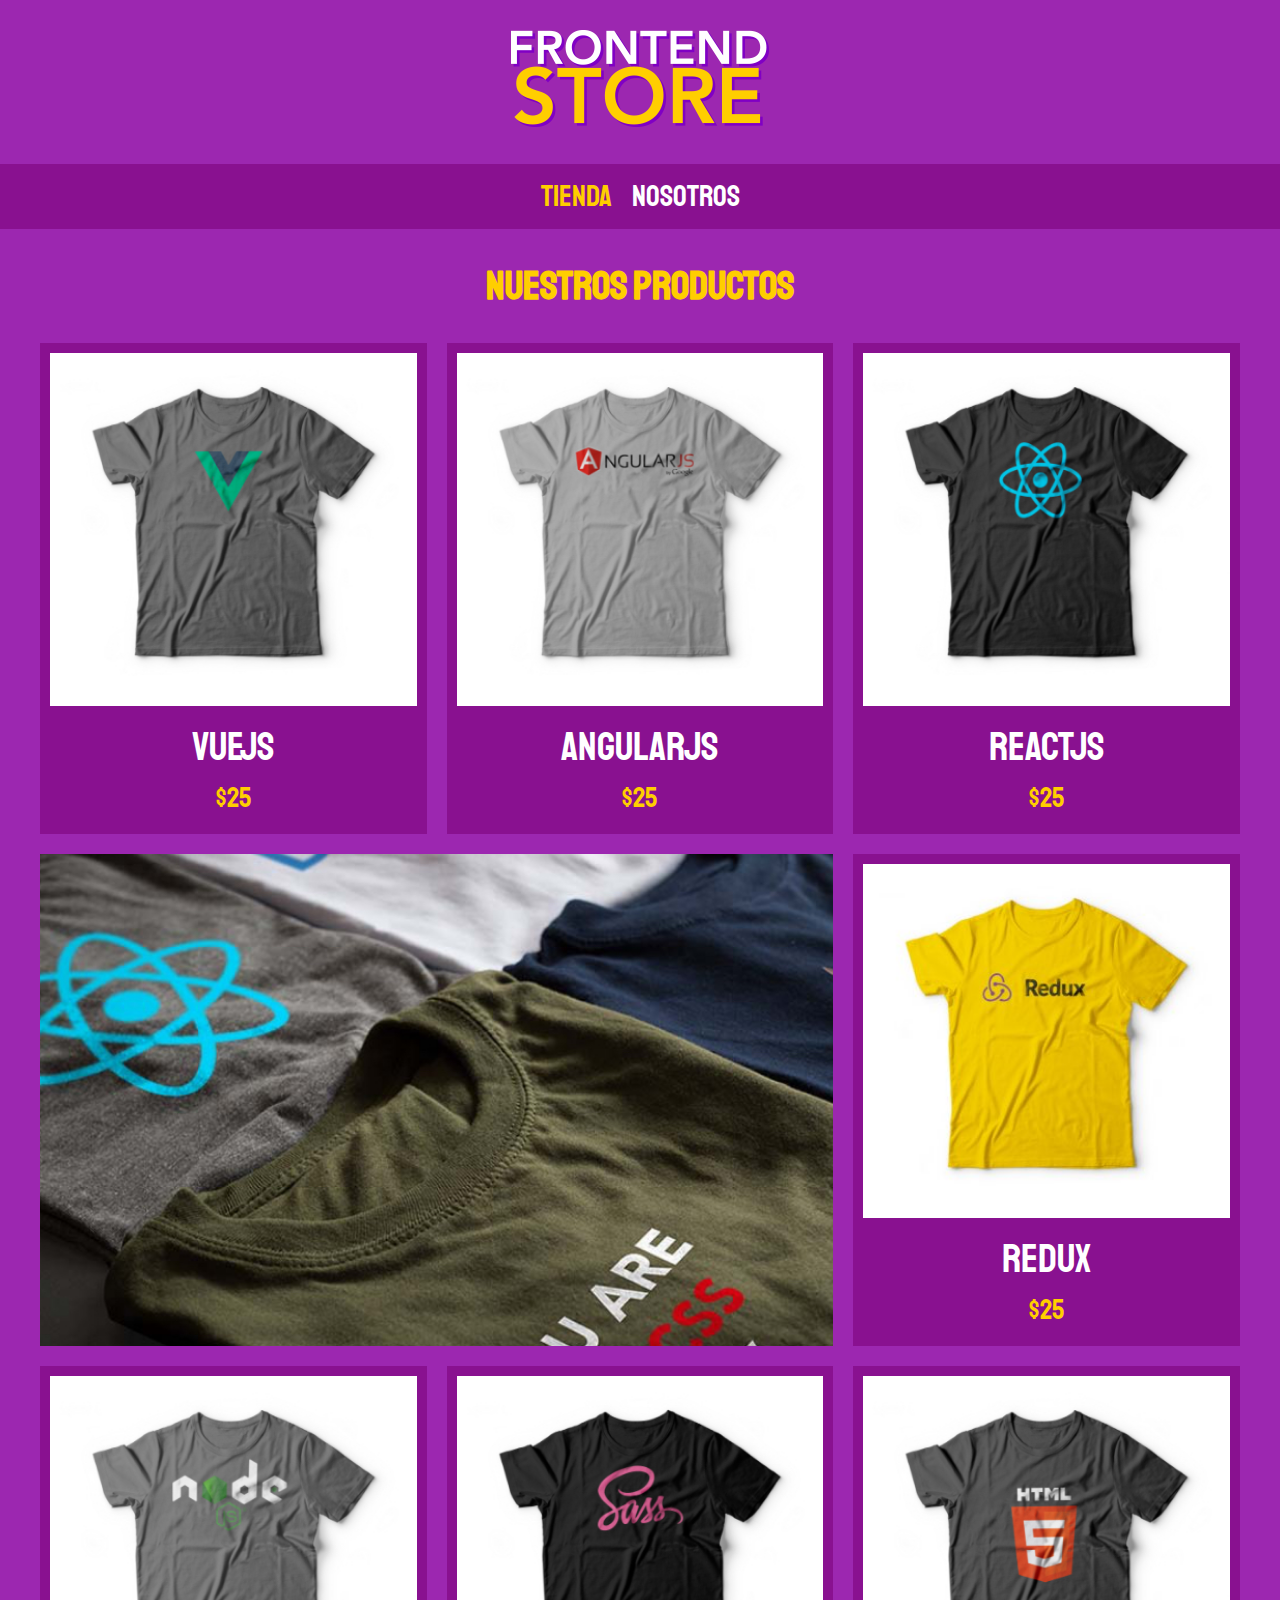
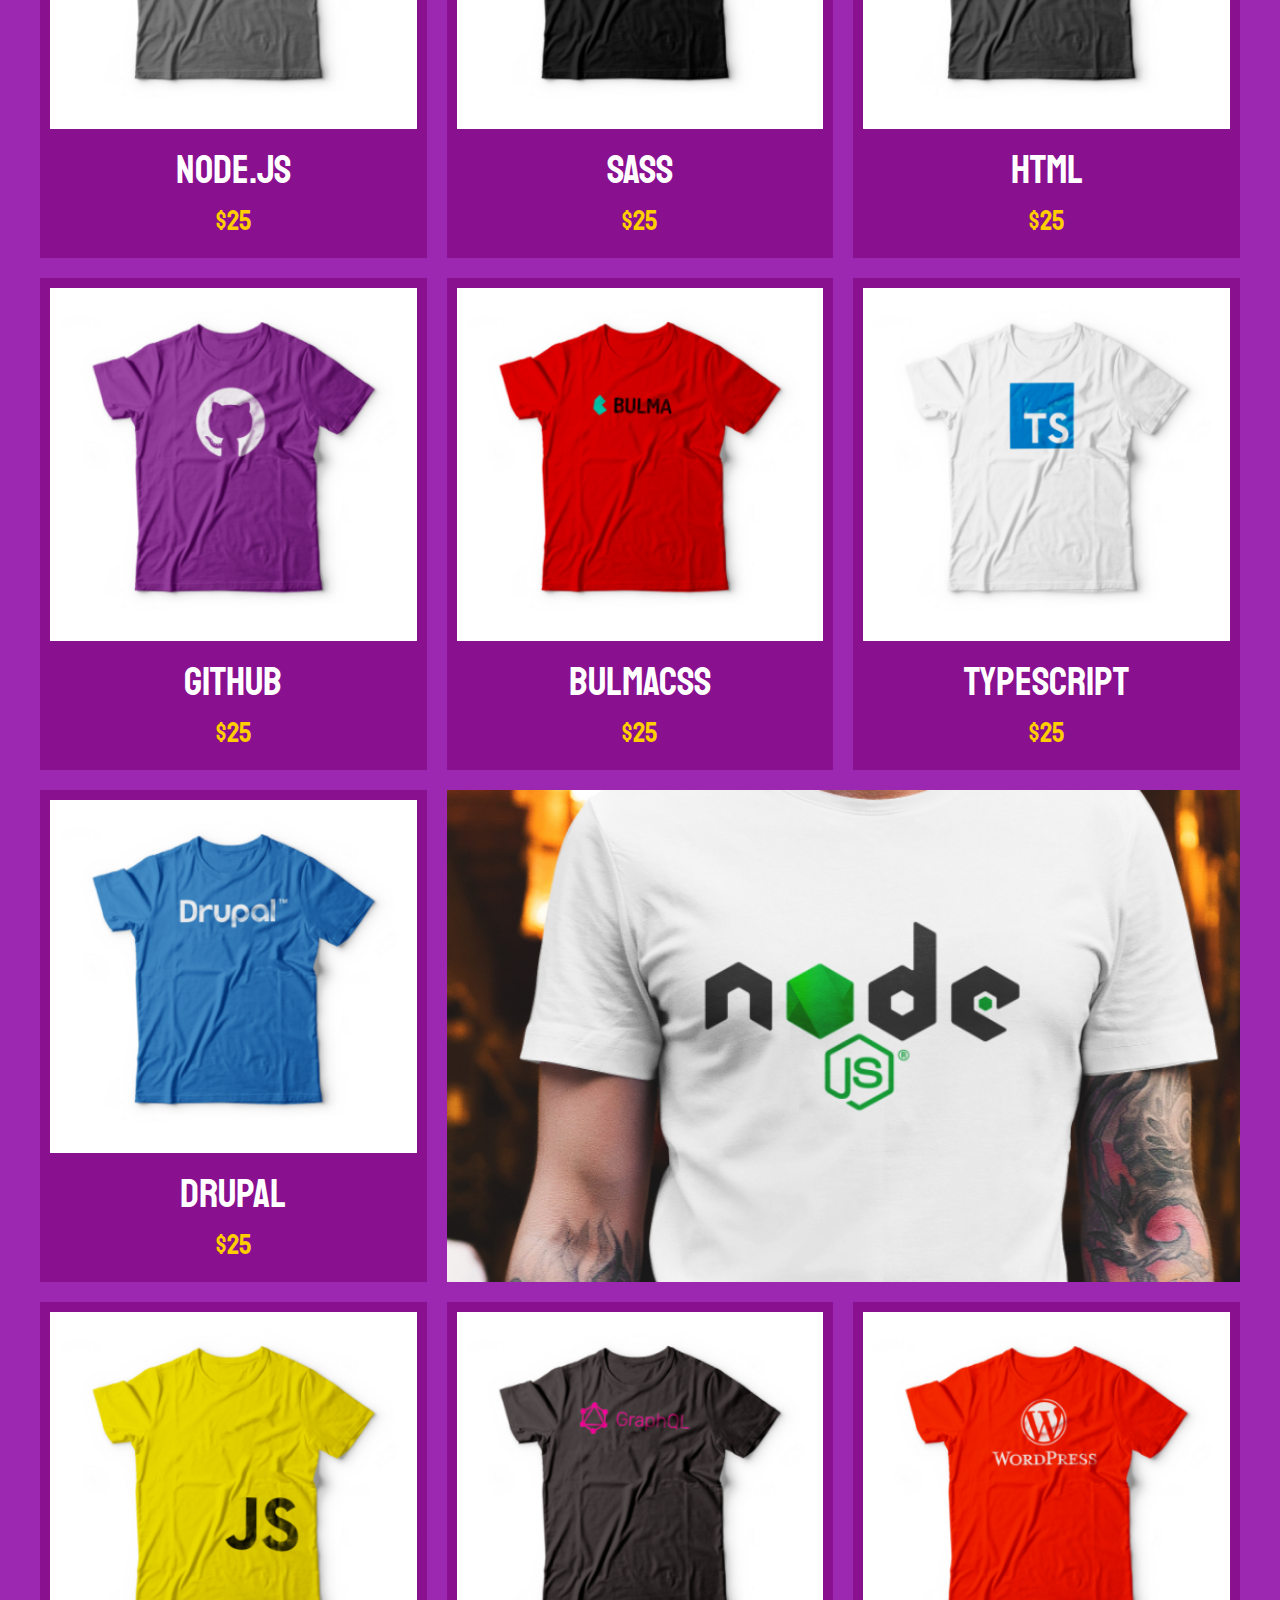
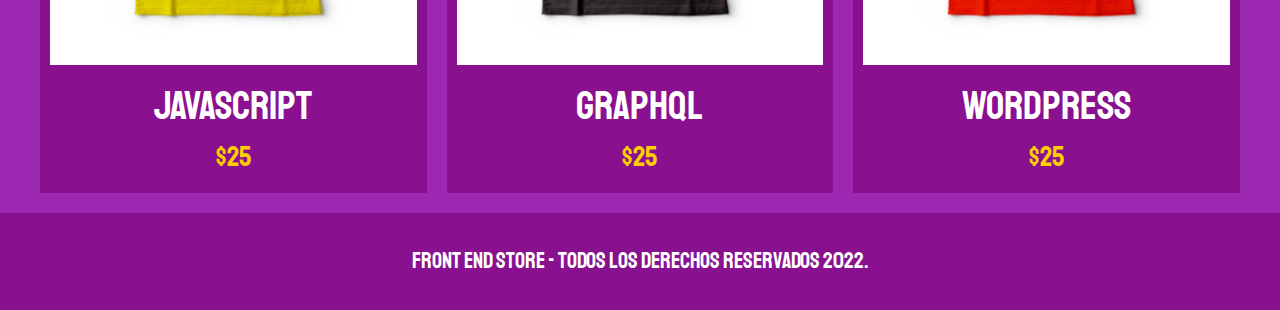
<file: index.html>
<!DOCTYPE html>
<html lang="en">
<head>
    <meta charset="UTF-8">
    <meta http-equiv="X-UA-Compatible" content="IE=edge">
    <meta name="viewport" content="width=device-width, initial-scale=1.0">
    <title>Frontend Store</title>
    <link rel="stylesheet" href="css/normalize.css">
    <link href="https://fonts.googleapis.com/css2?family=Staatliches&display=swap" rel="stylesheet">
    <link rel="stylesheet" href="css/styles.css">
</head>
<body>
    <header class="header">
        <a href="index.html">
            <img class="header__logo" src="img/logo.png" alt="Logotipo">
        </a>
    </header>

    <nav class="navegacion">
        <a class="navegacion__enlace navegacion__enlace--activo" href="index.html">Tienda</a>
        <a class="navegacion__enlace" href="nosotros.html">Nosotros</a>
    </nav>

    <main class="contenedor">
        <h1>Nuestros productos</h1>
        <div class="grid">
            <div class="producto">
                <a href="producto.html">
                    <img class="producto__imagen" src="img/1.jpg" alt="imagen camisa">
                    <div class="producto__informacion">
                        <p class="producto__nombre">VueJS</p>
                        <p class="producto__precio">$25</p>
                    </div>
                </a>
            </div> <!-- .producto -->
            <div class="producto">
                <a href="producto.html">
                    <img class="producto__imagen" src="img/2.jpg" alt="imagen camisa">
                    <div class="producto__informacion">
                        <p class="producto__nombre">AngularJS</p>
                        <p class="producto__precio">$25</p>
                    </div>
                </a>
            </div>
            <div class="producto">
                <a href="producto.html">
                    <img class="producto__imagen" src="img/3.jpg" alt="imagen camisa">
                    <div class="producto__informacion">
                        <p class="producto__nombre">ReactJS</p>
                        <p class="producto__precio">$25</p>
                    </div>
                </a>
            </div> <!-- .producto -->
            <div class="producto">
                <a href="producto.html">
                    <img class="producto__imagen" src="img/4.jpg" alt="imagen camisa">
                    <div class="producto__informacion">
                        <p class="producto__nombre">Redux</p>
                        <p class="producto__precio">$25</p>
                    </div>
                </a>
            </div> <!-- .producto -->
            <div class="producto">
                <a href="producto.html">
                    <img class="producto__imagen" src="img/5.jpg" alt="imagen camisa">
                    <div class="producto__informacion">
                        <p class="producto__nombre">Node.JS</p>
                        <p class="producto__precio">$25</p>
                    </div>
                </a>
            </div> <!-- .producto -->
            <div class="producto">
                <a href="producto.html">
                    <img class="producto__imagen" src="img/6.jpg" alt="imagen camisa">
                    <div class="producto__informacion">
                        <p class="producto__nombre">SASS</p>
                        <p class="producto__precio">$25</p>
                    </div>
                </a>
            </div> <!-- .producto -->
            <div class="producto">
                <a href="producto.html">
                    <img class="producto__imagen" src="img/7.jpg" alt="imagen camisa">
                    <div class="producto__informacion">
                        <p class="producto__nombre">HTML</p>
                        <p class="producto__precio">$25</p>
                    </div>
                </a>
            </div> <!-- .producto -->
            <div class="producto">
                <a href="producto.html">
                    <img class="producto__imagen" src="img/8.jpg" alt="imagen camisa">
                    <div class="producto__informacion">
                        <p class="producto__nombre">Github</p>
                        <p class="producto__precio">$25</p>
                    </div>
                </a>
            </div> <!-- .producto -->
            <div class="producto">
                <a href="producto.html">
                    <img class="producto__imagen" src="img/9.jpg" alt="imagen camisa">
                    <div class="producto__informacion">
                        <p class="producto__nombre">BulmaCSS</p>
                        <p class="producto__precio">$25</p>
                    </div>
                </a>
            </div> <!-- .producto -->
            <div class="producto">
                <a href="producto.html">
                    <img class="producto__imagen" src="img/10.jpg" alt="imagen camisa">
                    <div class="producto__informacion">
                        <p class="producto__nombre">TypeScript</p>
                        <p class="producto__precio">$25</p>
                    </div>
                </a>
            </div> <!-- .producto -->
            <div class="producto">
                <a href="producto.html">
                    <img class="producto__imagen" src="img/11.jpg" alt="imagen camisa">
                    <div class="producto__informacion">
                        <p class="producto__nombre">Drupal</p>
                        <p class="producto__precio">$25</p>
                    </div>
                </a>
            </div> <!-- .producto -->
            <div class="producto">
                <a href="producto.html">
                    <img class="producto__imagen" src="img/12.jpg" alt="imagen camisa">
                    <div class="producto__informacion">
                        <p class="producto__nombre">JavaScript</p>
                        <p class="producto__precio">$25</p>
                    </div>
                </a>
            </div> <!-- .producto -->
            <div class="producto">
                <a href="producto.html">
                    <img class="producto__imagen" src="img/13.jpg" alt="imagen camisa">
                    <div class="producto__informacion">
                        <p class="producto__nombre">GraphQL</p>
                        <p class="producto__precio">$25</p>
                    </div>
                </a>
            </div> <!-- .producto -->
            <div class="producto">
                <a href="producto.html">
                    <img class="producto__imagen" src="img/14.jpg" alt="imagen camisa">
                    <div class="producto__informacion">
                        <p class="producto__nombre">Wordpress</p>
                        <p class="producto__precio">$25</p>
                    </div>
                </a>
            </div> <!-- .producto -->
            <div class="grafico grafico--camisas"></div>
            <div class="grafico grafico--node"></div>
        </div>
    </main>

    <footer class="footer">
        <p class="footer__texto">Front End Store - Todos los derechos reservados 2022.</p>
    </footer>
</body>
</html>
</file>
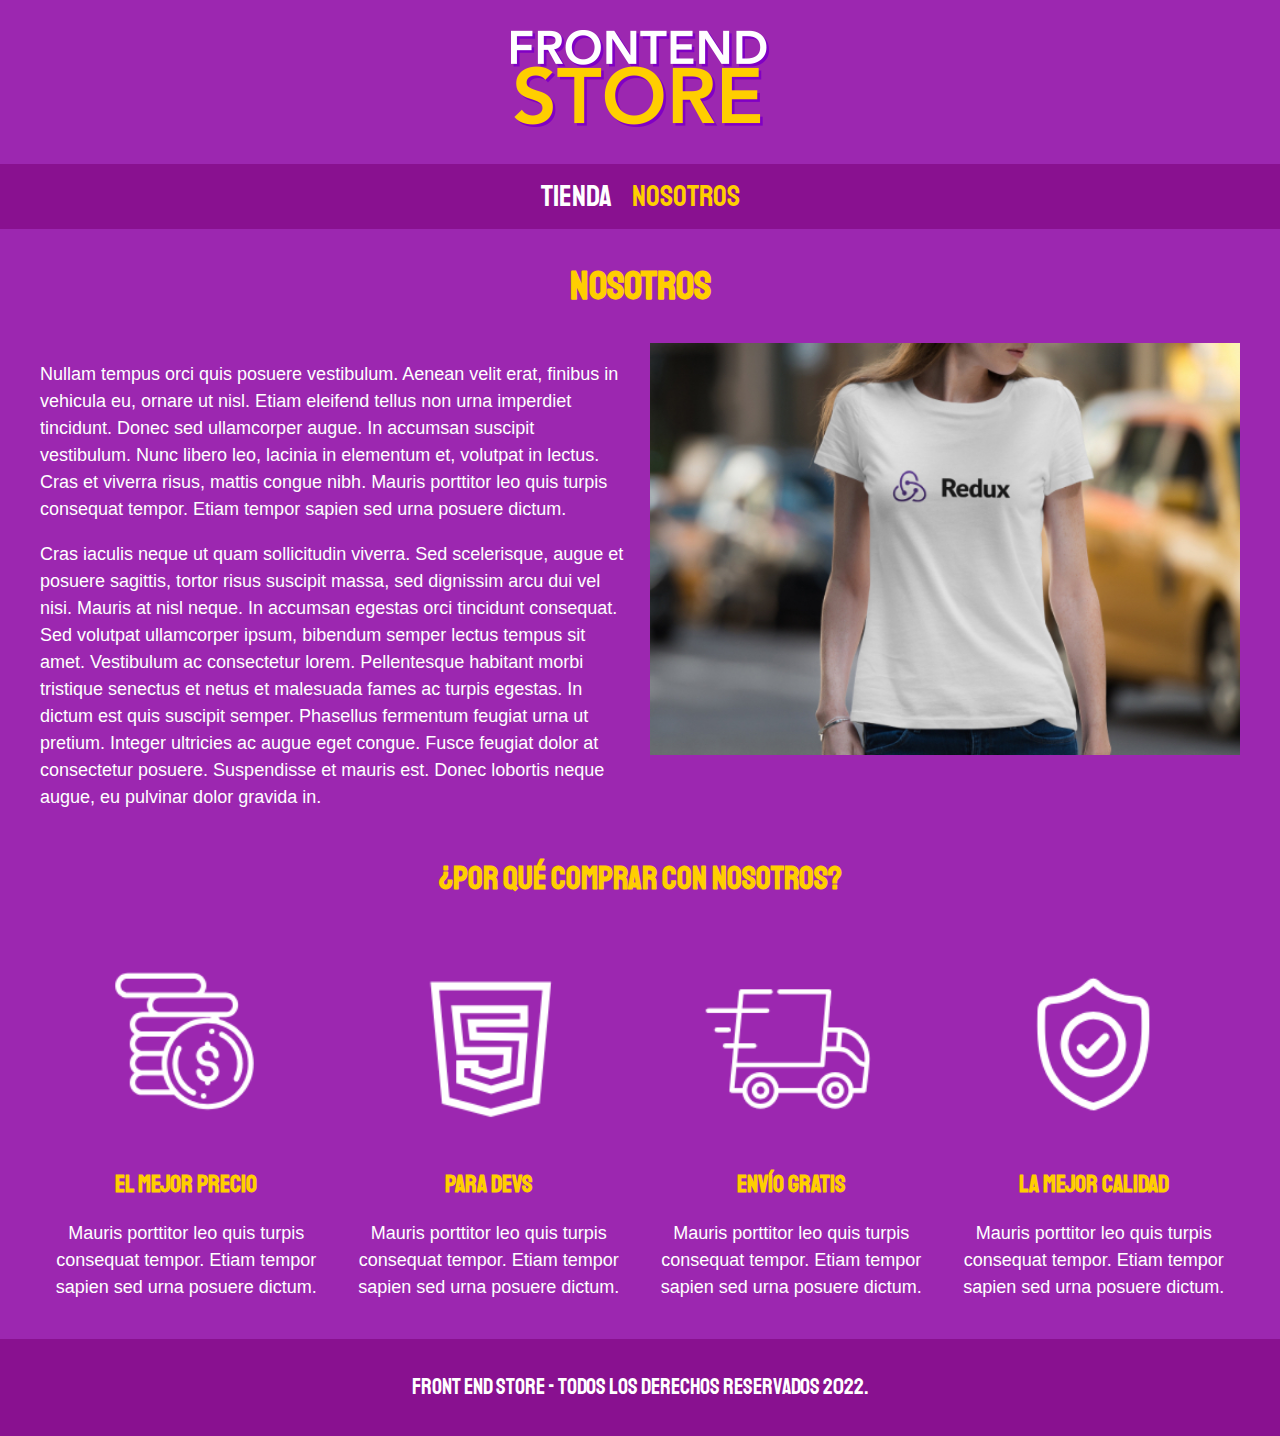
<file: nosotros.html>
<!DOCTYPE html>
<html lang="en">

<head>
    <meta charset="UTF-8">
    <meta http-equiv="X-UA-Compatible" content="IE=edge">
    <meta name="viewport" content="width=device-width, initial-scale=1.0">
    <title>Frontend Store</title>
    <link rel="stylesheet" href="css/normalize.css">
    <link href="https://fonts.googleapis.com/css2?family=Staatliches&display=swap" rel="stylesheet">
    <link rel="stylesheet" href="css/styles.css">
</head>

<body>
    <header class="header">
        <a href="index.html">
            <img class="header__logo" src="img/logo.png" alt="Logotipo">
        </a>
    </header>
    <nav class="navegacion">
        <a class="navegacion__enlace" href="index.html">Tienda</a>
        <a class="navegacion__enlace navegacion__enlace--activo" href="nosotros.html">Nosotros</a>
    </nav>
    <main class="contenedor">
        <h1>Nosotros</h1>

        <div class="nosotros">
            <div class="nosotros__contenido">
                <p>Nullam tempus orci quis posuere vestibulum. Aenean velit erat, finibus in vehicula eu, ornare ut
                    nisl.
                    Etiam eleifend tellus non urna imperdiet tincidunt. Donec sed ullamcorper augue. In accumsan
                    suscipit
                    vestibulum. Nunc libero leo, lacinia in elementum et, volutpat in lectus. Cras et viverra risus,
                    mattis
                    congue nibh. Mauris porttitor leo quis turpis consequat tempor. Etiam tempor sapien sed urna posuere
                    dictum.</p>

                <p>Cras iaculis neque ut quam sollicitudin viverra. Sed scelerisque, augue et posuere sagittis, tortor
                    risus suscipit massa, sed dignissim arcu dui vel nisi. Mauris at nisl neque. In accumsan egestas
                    orci
                    tincidunt consequat. Sed volutpat ullamcorper ipsum, bibendum semper lectus tempus sit amet.
                    Vestibulum
                    ac consectetur lorem. Pellentesque habitant morbi tristique senectus et netus et malesuada fames ac
                    turpis egestas. In dictum est quis suscipit semper. Phasellus fermentum feugiat urna ut pretium.
                    Integer
                    ultricies ac augue eget congue. Fusce feugiat dolor at consectetur posuere. Suspendisse et mauris
                    est.
                    Donec lobortis neque augue, eu pulvinar dolor gravida in.</p>
            </div>
            <img class="nosotros__imagen" src="img/nosotros.jpg" alt="">
        </div>
    </main>

    <section class="contenedor comprar">
        <h2 class="comprar__titulo">¿Por qué comprar con nosotros?</h2>

        <div class="bloques">
            <div class="bloque">
                <img class="bloque__imagen" src="img/icono_1.png" alt="porque comprar">
                <h3 class="bloque__titulo">El Mejor Precio</h3>
                <p>Mauris porttitor leo quis turpis consequat tempor. Etiam tempor sapien sed urna posuere
                    dictum.</p>
            </div> <!--.bloque-->
            <div class="bloque">
                <img class="bloque__imagen" src="img/icono_2.png" alt="porque comprar">
                <h3 class="bloque__titulo">Para Devs</h3>
                <p>Mauris porttitor leo quis turpis consequat tempor. Etiam tempor sapien sed urna posuere
                    dictum.</p>
            </div> <!--.bloque-->
            <div class="bloque">
                <img class="bloque__imagen" src="img/icono_3.png" alt="porque comprar">
                <h3 class="bloque__titulo">Envío Gratis</h3>
                <p>Mauris porttitor leo quis turpis consequat tempor. Etiam tempor sapien sed urna posuere
                    dictum.</p>
            </div> <!--.bloque-->
            <div class="bloque">
                <img class="bloque__imagen" src="img/icono_4.png" alt="porque comprar">
                <h3 class="bloque__titulo">La Mejor Calidad</h3>
                <p>Mauris porttitor leo quis turpis consequat tempor. Etiam tempor sapien sed urna posuere
                    dictum.</p>
            </div> <!--.bloque-->
        </div>
    </section>

    <footer class="footer">
        <p class="footer__texto">Front End Store - Todos los derechos reservados 2022.</p>
    </footer>
</body>

</html>
</file>
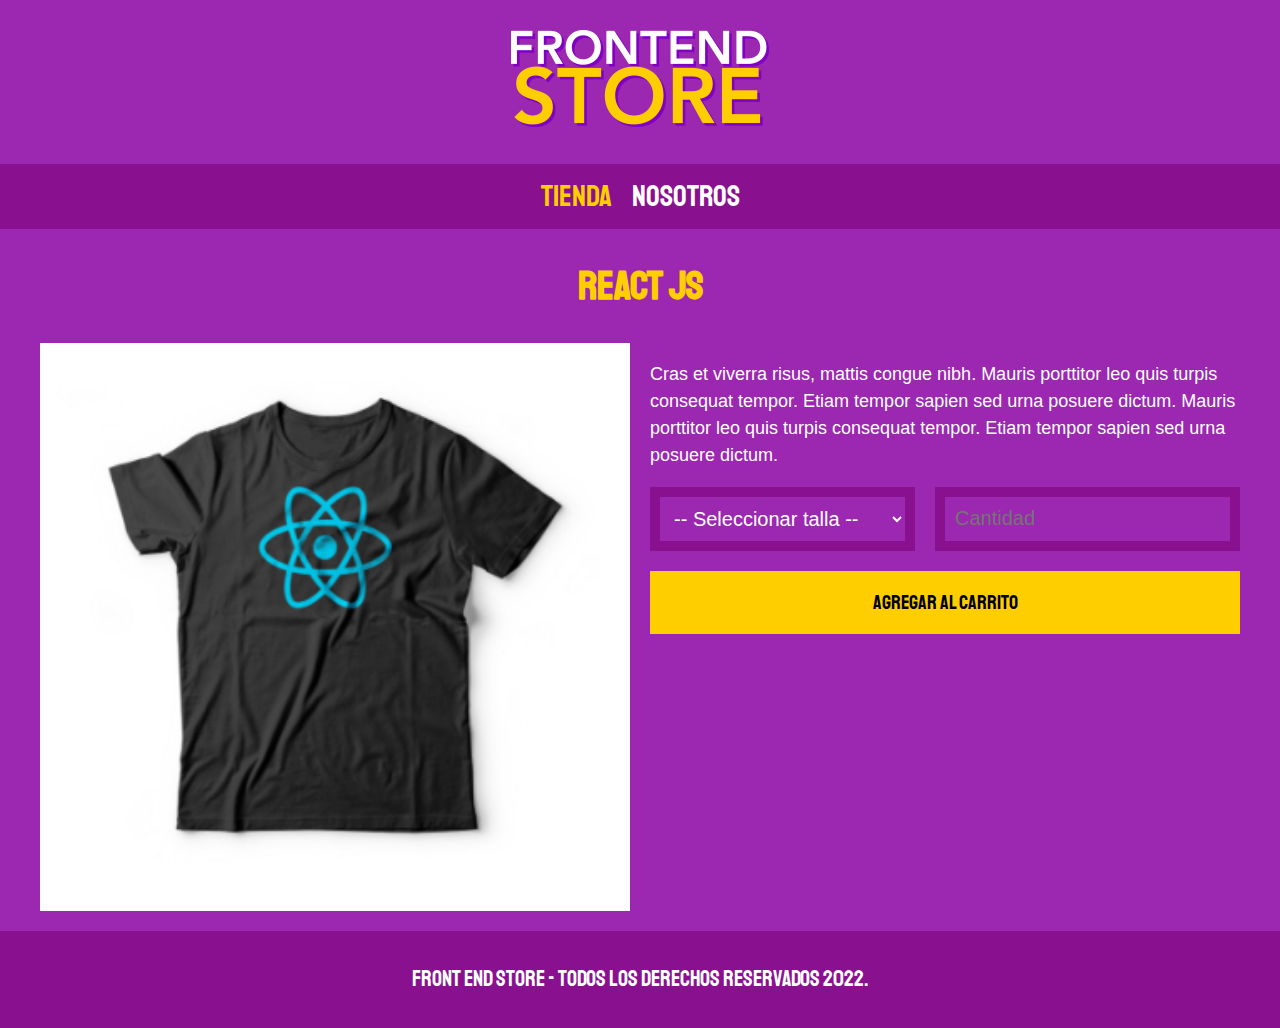
<file: producto.html>
<!DOCTYPE html>
<html lang="en">

<head>
    <meta charset="UTF-8">
    <meta http-equiv="X-UA-Compatible" content="IE=edge">
    <meta name="viewport" content="width=device-width, initial-scale=1.0">
    <title>Frontend Store</title>
    <link rel="stylesheet" href="css/normalize.css">
    <link href="https://fonts.googleapis.com/css2?family=Staatliches&display=swap" rel="stylesheet">
    <link rel="stylesheet" href="css/styles.css">
</head>

<body>
    <header class="header">
        <a href="index.html">
            <img class="header__logo" src="img/logo.png" alt="Logotipo">
        </a>
    </header>

    <nav class="navegacion">
        <a class="navegacion__enlace navegacion__enlace--activo" href="index.html">Tienda</a>
        <a class="navegacion__enlace" href="nosotros.html">Nosotros</a>
    </nav>

    <main class="contenedor">
        <h1>React JS</h1>

        <div class="camisa">
            <img class="camisa__imagen" src="img/3.jpg" alt="Imagen del Producto">

            <div class="camisa__contenido">
                <p>Cras et viverra risus, mattis congue nibh. Mauris porttitor leo quis turpis consequat tempor. Etiam tempor sapien sed urna posuere
                    dictum. Mauris porttitor leo quis turpis consequat tempor. Etiam tempor sapien sed urna posuere
                    dictum.</p>
                <form class="formulario">
                    <select class="formulario__campo">
                        <option value="" selected disabled>-- Seleccionar talla --</option>
                        <option value="">Chica</option>
                        <option value="">Mediana</option>
                        <option value="">Grande</option>
                    </select>

                    <input class="formulario__campo" type="number" placeholder="Cantidad" min="1">
                    <input class="formulario__submit" type="submit" value="Agregar al Carrito">
                </form>
            </div>
        </div>
    </main>

    <footer class="footer">
        <p class="footer__texto">Front End Store - Todos los derechos reservados 2022.</p>
    </footer>
</body>

</html>
</file>
<file: css/styles.css>
:root {
    --primario: #9c27b0;
    --primarioOscuro: #891190;
    --secundario: #ffce00;
    --secundarioOscuro: rgb(233, 187, 2);
    --blanco: #fff;
    --negro: #000;

    --fuentePincipal: 'Staatliches', cursive;
}

html {
    box-sizing: border-box;
    font-size: 62.5%;
}

*,
*:before,
*:after {
    box-sizing: inherit;
}

/* Globales */
body {
    background-color: var(--primario);
    font-size: 1.6rem;
    line-height: 1.5;
}

p {
    font-size: 1.8rem;
    font-family: Arial, Helvetica, sans-serif;
    color: var(--blanco);
}

a {
    text-decoration: none;
}

img {
    width: 100%;
}

.contenedor {
    max-width: 120rem;
    margin: 0 auto;
}

h1,
h2,
h3 {
    text-align: center;
    color: var(--secundario);
    font-family: var(--fuentePincipal);
}

h1 {
    font-size: 4rem;
}

h2 {
    font-size: 3.2rem;
}

h3 {
    font-size: 2.4rem;
}

/* Header */
.header {
    display: flex;
    justify-content: center;
}

.header__logo {
    margin: 3rem 0;
}

/* Navegacion */
.navegacion {
    background-color: var(--primarioOscuro);
    padding: 1rem 0;
    display: flex;
    justify-content: center;
    gap: 2rem;
}

.navegacion__enlace {
    font-family: var(--fuentePincipal);
    color: var(--blanco);
    font-size: 3rem;
}

.navegacion__enlace--activo,
.navegacion__enlace:hover {
    color: var(--secundario);
}

/* Footer */
.footer {
    background-color: var(--primarioOscuro);
    padding: 1rem 0;
    margin-top: 2rem;
}

.footer__texto {
    font-family: var(--fuentePincipal);
    font-size: 2.2rem;
    text-align: center;
}

/* Grid */
.grid {
    display: grid;
    grid-template-columns: repeat(2, 1fr);
    column-gap: 2rem;
    row-gap: 2rem;
}

@media (min-width: 768px){
    .grid {
        grid-template-columns: repeat(3, 1fr);
    }
}

/* Productos */
.producto {
    background-color: var(--primarioOscuro);
    padding: 1rem;
}

.producto__imagen {
    width: 100%;
}

.producto__informacion {

}

.producto__nombre {
    font-size: 4rem;
}

.producto__precio {
    font-size: 2.8rem;
    color: var(--secundario);
}

.producto__nombre, .producto__precio {
    font-family: var(--fuentePincipal);
    margin: 1rem 0;
    text-align: center;
    line-height: 1.2;
}

/* Graficos */
.grafico {
    min-height: 30rem;
    background-repeat: no-repeat;
    background-size: cover;
    grid-column: 1 / 3;
}

.grafico--camisas {
    grid-row: 2 / 3;
    background-image: url(../img/grafico1.jpg);
}

.grafico--node {
    grid-row: 8 / 9;
    background-image: url(../img/grafico2.jpg);
}

@media (min-width: 768px) {
    .grafico--node {
        grid-row: 5 / 6;
        grid-column: 2 / 4;
    }
}

/* Nosotros */
.nosotros {
    display: grid;
    grid-template-rows: repeat(2, auto);
}

@media (min-width: 768px) {
    .nosotros {
        grid-template-columns: repeat(2, 1fr);
        column-gap: 2rem;
    }
    .nosotros__imagen {
        width: 100%;
        grid-column: 2 / 3;
    }
}

.nosotros__contenido {

}

.nosotros__imagen {
    grid-row: 1 / 2;
}

/* Bloques */
.bloques {
    display: grid;
    grid-template-columns: repeat(2, 1fr);
    gap: 1rem;
}

@media (min-width: 768px) {
    .bloques {
        grid-template-columns: repeat(4, 1fr);
    }
}

.bloque {
    text-align: center;
}

.bloque__imagen {
    width: 100%;
}

.bloque__titulo {
    margin: 0;
}

/* Página del Producto */
@media (min-width: 768px) {
    .camisa {
        display: grid;
        grid-template-columns: repeat(2, 1fr);
        column-gap: 2rem;
    }
}

.formulario {
    display: grid;
    grid-template-columns: repeat(2, 1fr);
    gap: 2rem;
}

.formulario__campo {
    border-color: var(--primarioOscuro);
    border-width: 1rem;
    border-style: solid;
    background-color: var(--primario);
    color: var(--blanco);
    font-size: 2rem;
    font-family: Arial, Helvetica, sans-serif;
    padding: 1rem;
    /* appearance: none; */
}

.formulario__submit {
    background-color: var(--secundario);
    border: none;
    font-size: 2rem;
    font-family: var(--fuentePincipal);
    padding: 2rem;
    transition: background-color .3s ease;
    grid-column: 1 /3;
}

.formulario__submit:hover {
    cursor: pointer;
    background-color: var(--secundarioOscuro);
}
</file>
